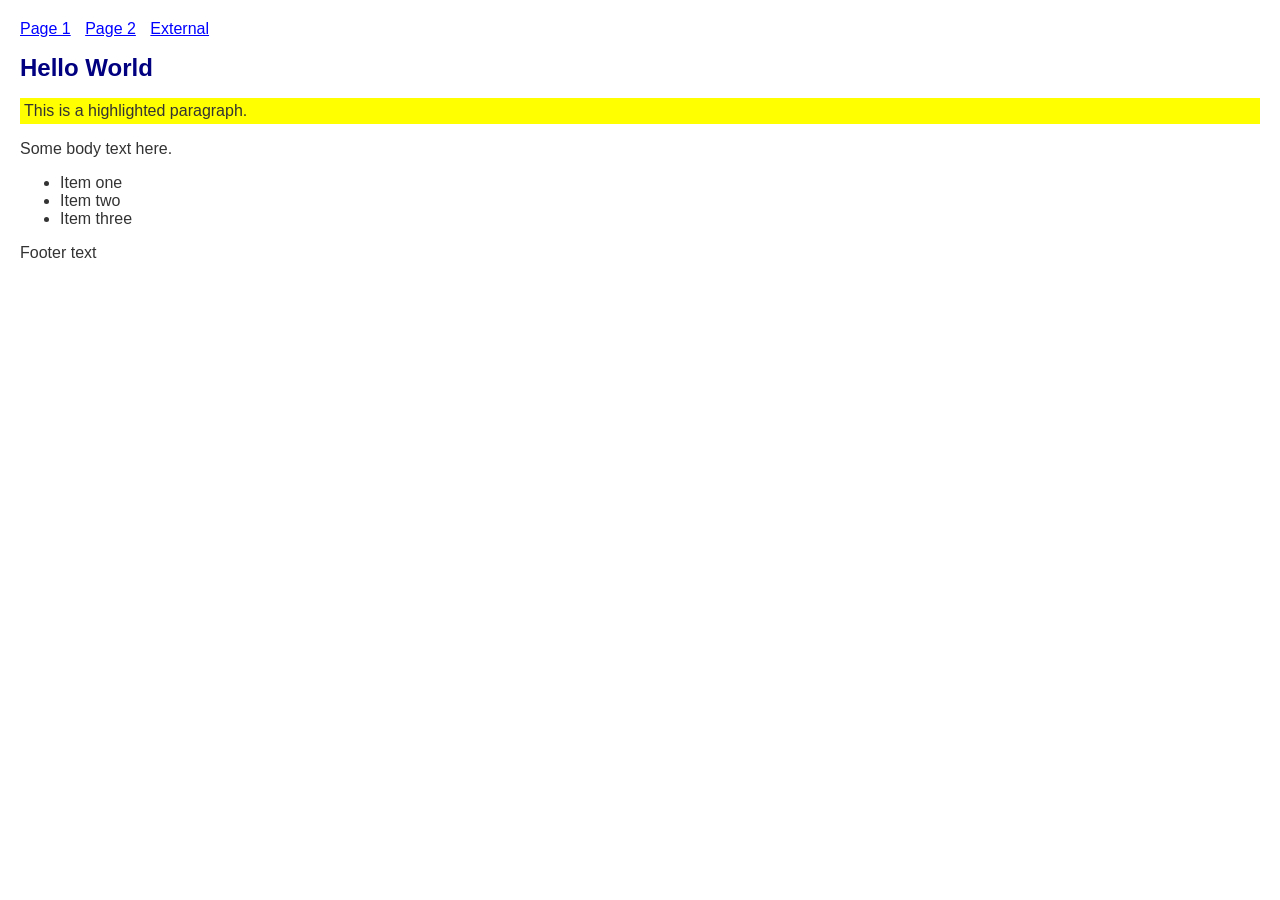
<file: .claude/skills/gstack/browse/test/fixtures/basic.html>
<!DOCTYPE html>
<html lang="en">
<head>
  <meta charset="utf-8">
  <title>Test Page - Basic</title>
  <style>
    body { font-family: "Helvetica Neue", sans-serif; color: #333; margin: 20px; }
    h1 { color: navy; font-size: 24px; }
    .highlight { background: yellow; padding: 4px; }
    .hidden { display: none; }
    nav a { margin-right: 10px; color: blue; }
  </style>
</head>
<body>
  <nav>
    <a href="/page1">Page 1</a>
    <a href="/page2">Page 2</a>
    <a href="https://external.com/link">External</a>
  </nav>
  <h1 id="title">Hello World</h1>
  <p class="highlight">This is a highlighted paragraph.</p>
  <p class="hidden">This should be hidden.</p>
  <div id="content" data-testid="main-content" data-version="1.0">
    <p>Some body text here.</p>
    <ul>
      <li>Item one</li>
      <li>Item two</li>
      <li>Item three</li>
    </ul>
  </div>
  <footer>Footer text</footer>
</body>
</html>
</file>
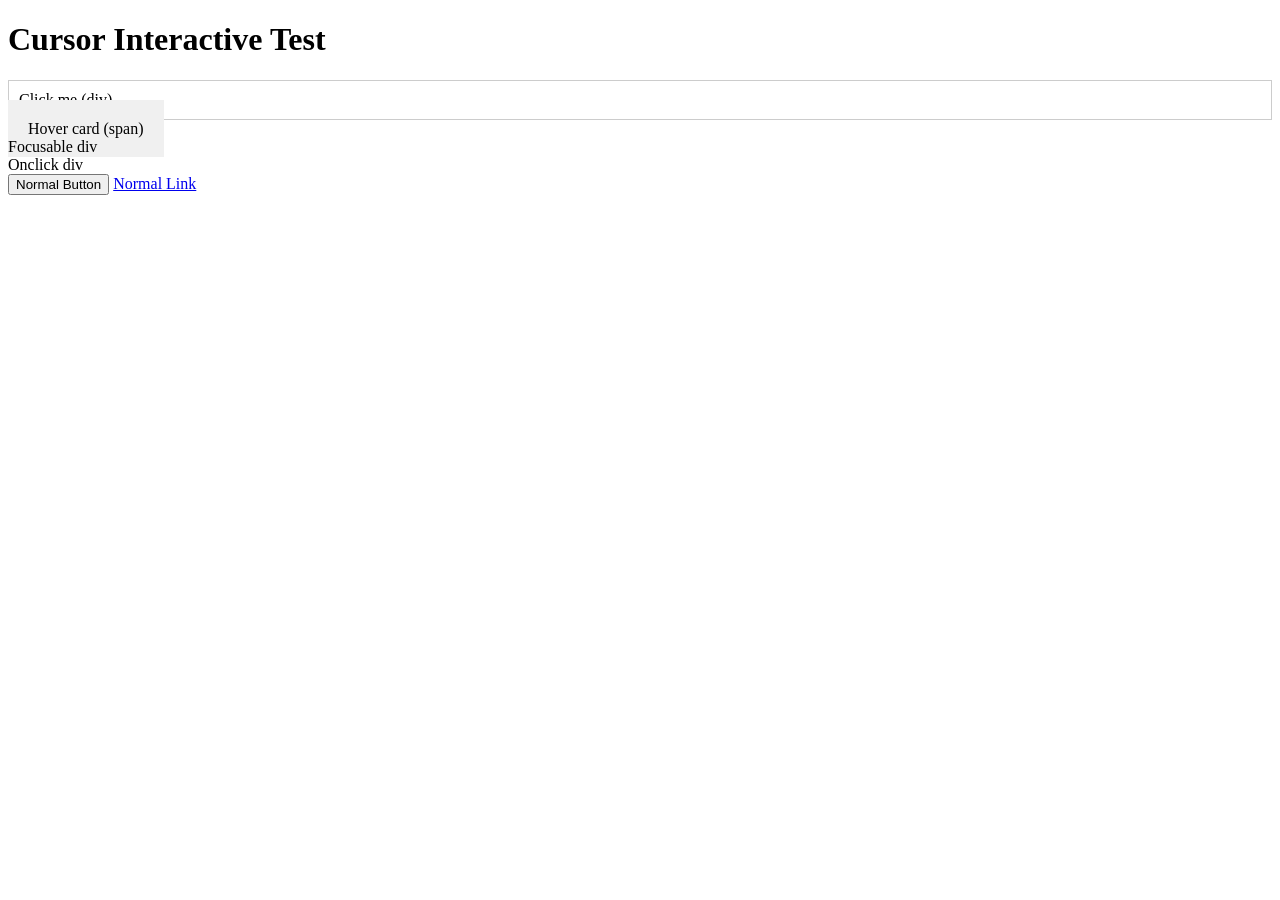
<file: .claude/skills/gstack/browse/test/fixtures/cursor-interactive.html>
<!DOCTYPE html>
<html lang="en">
<head>
  <meta charset="utf-8">
  <title>Test Page - Cursor Interactive</title>
  <style>
    .clickable-div { cursor: pointer; padding: 10px; border: 1px solid #ccc; }
    .hover-card { cursor: pointer; padding: 20px; background: #f0f0f0; }
  </style>
</head>
<body>
  <h1>Cursor Interactive Test</h1>
  <!-- These are NOT standard interactive elements but have cursor:pointer -->
  <div class="clickable-div" id="click-div" onclick="this.textContent = 'clicked!'">Click me (div)</div>
  <span class="hover-card" id="hover-span">Hover card (span)</span>
  <div tabindex="0" id="focusable-div">Focusable div</div>
  <div onclick="alert('hi')" id="onclick-div">Onclick div</div>
  <!-- Standard interactive element (should NOT appear in -C output) -->
  <button id="normal-btn">Normal Button</button>
  <a href="/test">Normal Link</a>
</body>
</html>
</file>
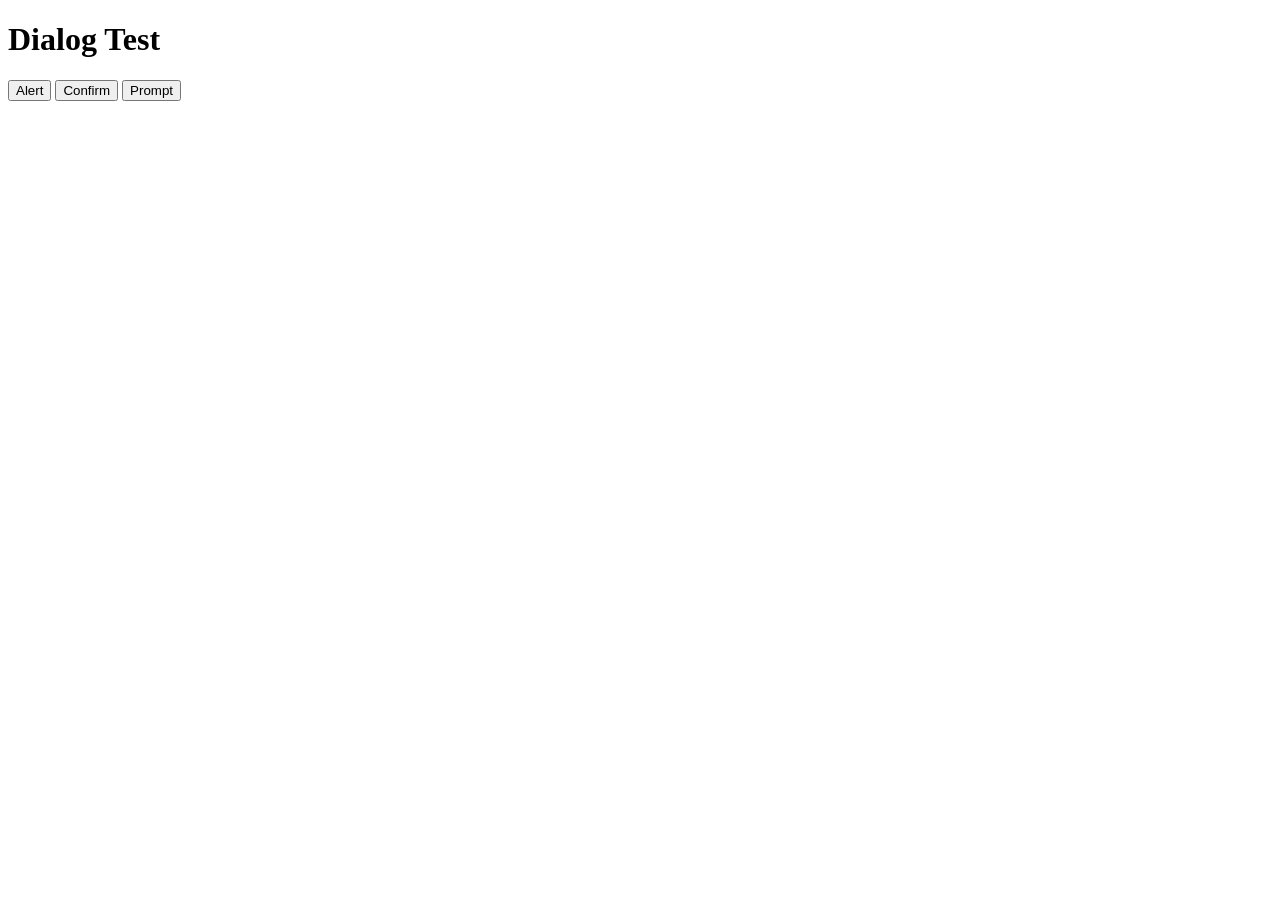
<file: .claude/skills/gstack/browse/test/fixtures/dialog.html>
<!DOCTYPE html>
<html lang="en">
<head>
  <meta charset="utf-8">
  <title>Test Page - Dialog</title>
</head>
<body>
  <h1>Dialog Test</h1>
  <button id="alert-btn" onclick="alert('Hello from alert')">Alert</button>
  <button id="confirm-btn" onclick="document.getElementById('confirm-result').textContent = confirm('Are you sure?') ? 'confirmed' : 'cancelled'">Confirm</button>
  <button id="prompt-btn" onclick="document.getElementById('prompt-result').textContent = prompt('Enter name:', 'default') || 'null'">Prompt</button>
  <p id="confirm-result"></p>
  <p id="prompt-result"></p>
</body>
</html>
</file>
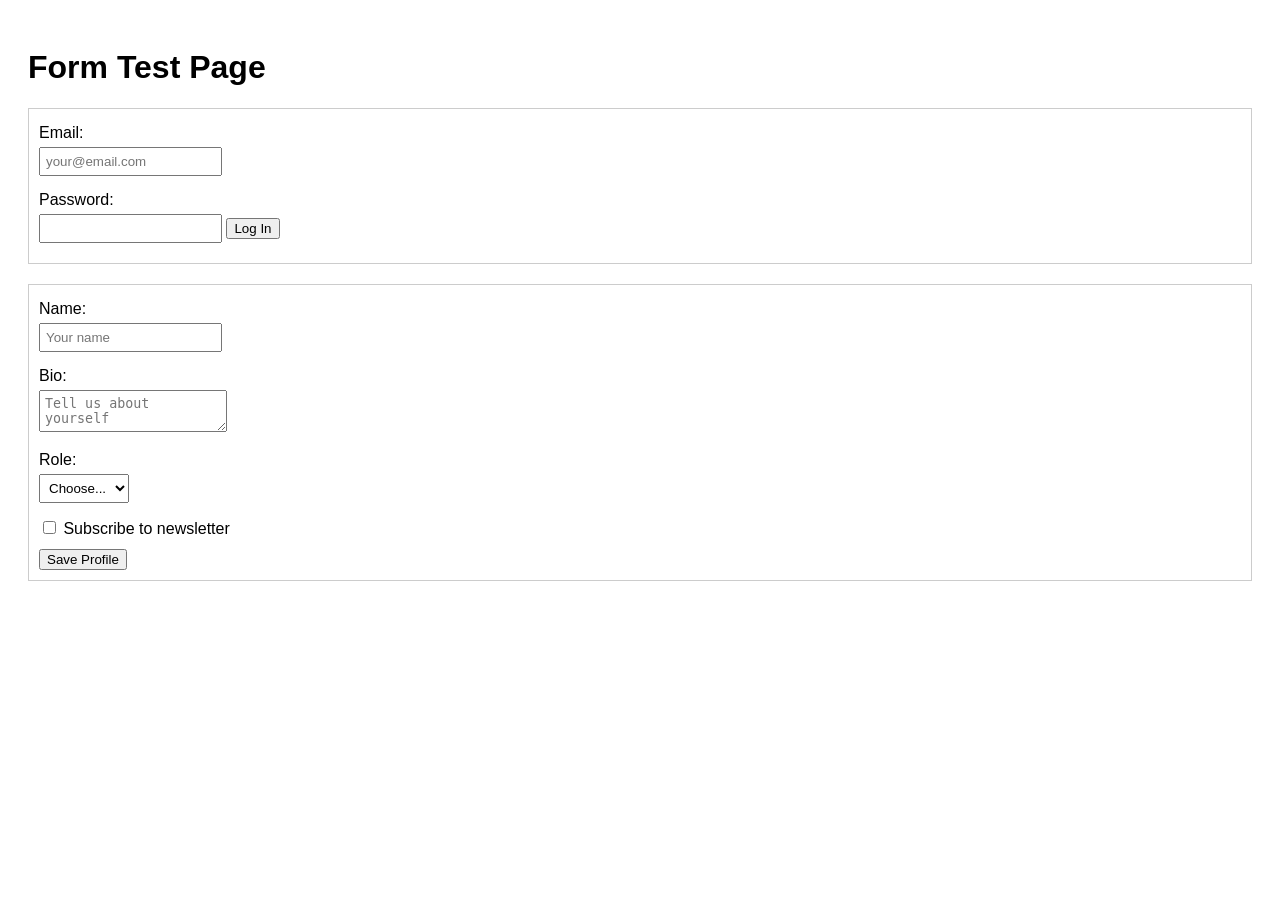
<file: .claude/skills/gstack/browse/test/fixtures/forms.html>
<!DOCTYPE html>
<html lang="en">
<head>
  <meta charset="utf-8">
  <title>Test Page - Forms</title>
  <style>
    body { font-family: sans-serif; padding: 20px; }
    form { margin-bottom: 20px; padding: 10px; border: 1px solid #ccc; }
    label { display: block; margin: 5px 0; }
    input, select, textarea { margin-bottom: 10px; padding: 5px; }
    #result { color: green; display: none; }
  </style>
</head>
<body>
  <h1>Form Test Page</h1>

  <form id="login-form" action="/login" method="post">
    <label for="email">Email:</label>
    <input type="email" id="email" name="email" placeholder="your@email.com" required>
    <label for="password">Password:</label>
    <input type="password" id="password" name="password" required>
    <button type="submit" id="login-btn">Log In</button>
  </form>

  <form id="profile-form" action="/profile" method="post">
    <label for="name">Name:</label>
    <input type="text" id="name" name="name" placeholder="Your name">
    <label for="bio">Bio:</label>
    <textarea id="bio" name="bio" placeholder="Tell us about yourself"></textarea>
    <label for="role">Role:</label>
    <select id="role" name="role">
      <option value="">Choose...</option>
      <option value="admin">Admin</option>
      <option value="user">User</option>
      <option value="guest">Guest</option>
    </select>
    <label>
      <input type="checkbox" id="newsletter" name="newsletter"> Subscribe to newsletter
    </label>
    <button type="submit" id="profile-btn">Save Profile</button>
  </form>

  <div id="result">Form submitted!</div>

  <script>
    document.querySelectorAll('form').forEach(form => {
      form.addEventListener('submit', (e) => {
        e.preventDefault();
        document.getElementById('result').style.display = 'block';
        console.log('[Form] Submitted:', form.id);
      });
    });
  </script>
</body>
</html>
</file>
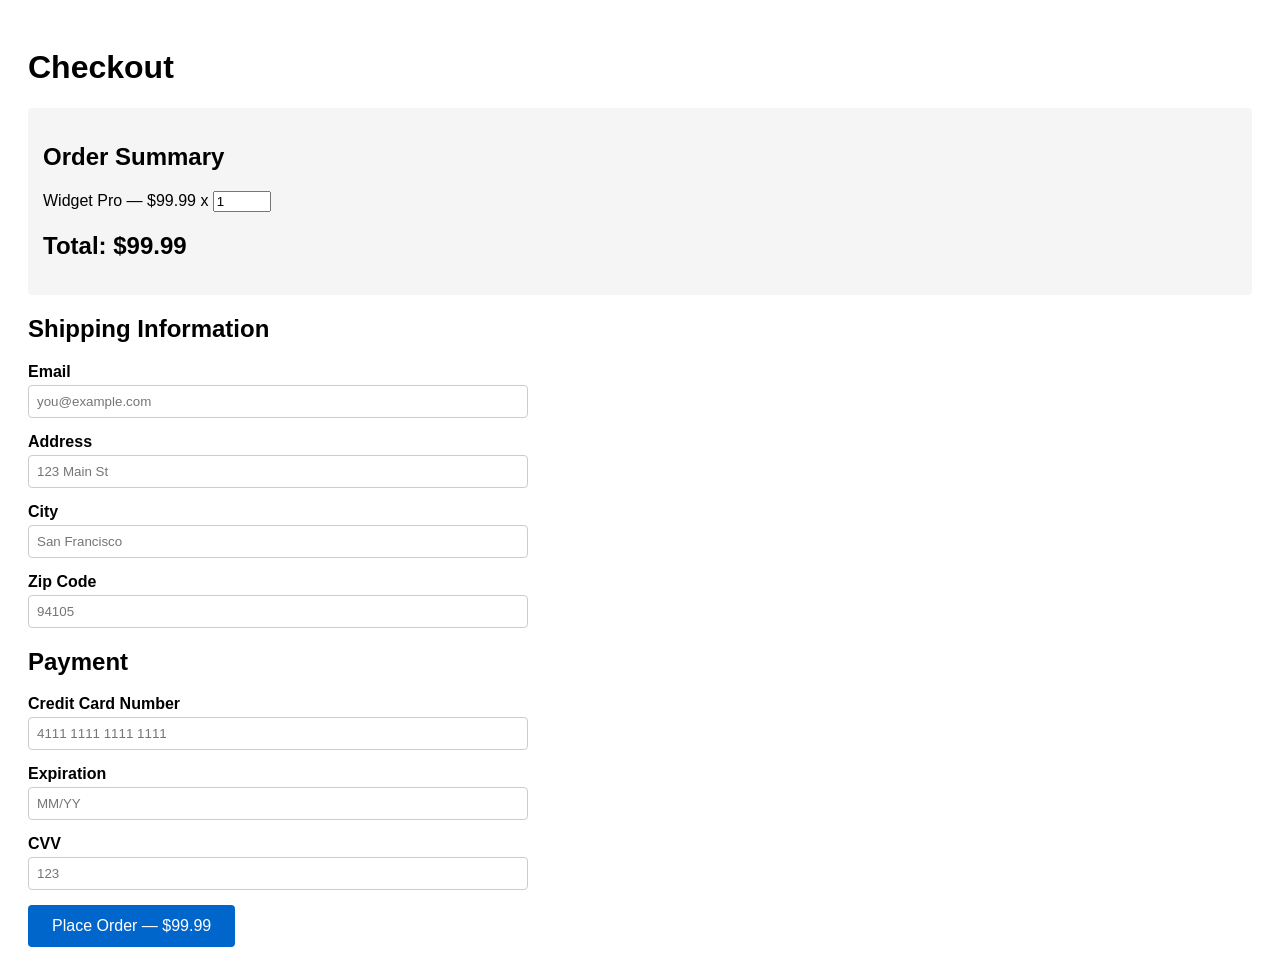
<file: .claude/skills/gstack/browse/test/fixtures/qa-eval-checkout.html>
<!DOCTYPE html>
<html lang="en">
<head>
  <meta charset="utf-8">
  <title>QA Eval — Checkout</title>
  <style>
    body { font-family: sans-serif; padding: 20px; }
    .checkout-form { max-width: 500px; }
    .form-group { margin-bottom: 15px; }
    .form-group label { display: block; margin-bottom: 4px; font-weight: bold; }
    .form-group input { width: 100%; padding: 8px; box-sizing: border-box; border: 1px solid #ccc; border-radius: 4px; }
    .form-group input.invalid { border-color: red; }
    .form-group .error-msg { color: red; font-size: 12px; display: none; }
    .total { font-size: 24px; font-weight: bold; margin: 20px 0; }
    button[type="submit"] { padding: 12px 24px; background: #0066cc; color: white; border: none; border-radius: 4px; cursor: pointer; font-size: 16px; }
    .order-summary { background: #f5f5f5; padding: 15px; border-radius: 4px; margin-bottom: 20px; }
  </style>
</head>
<body>
  <h1>Checkout</h1>

  <div class="order-summary">
    <h2>Order Summary</h2>
    <p>Widget Pro — $99.99 x <input type="number" id="quantity" value="1" min="1" style="width: 50px;"></p>
    <p class="total" id="total">Total: $99.99</p>  <!-- BUG 2: shows $NaN when quantity is cleared -->
  </div>

  <form class="checkout-form" id="checkout-form">
    <h2>Shipping Information</h2>

    <div class="form-group">
      <label for="email">Email</label>
      <input type="text" id="email" name="email" placeholder="you@example.com" required
             pattern="[^@]+@[^@]">  <!-- BUG 1: broken regex — accepts "user@" as valid -->
      <span class="error-msg" id="email-error">Please enter a valid email</span>
    </div>

    <div class="form-group">
      <label for="address">Address</label>
      <input type="text" id="address" name="address" placeholder="123 Main St" required>
    </div>

    <div class="form-group">
      <label for="city">City</label>
      <input type="text" id="city" name="city" placeholder="San Francisco" required>
    </div>

    <div class="form-group">
      <label for="zip">Zip Code</label>
      <input type="text" id="zip" name="zip" placeholder="94105">  <!-- BUG 4: missing required attribute -->
    </div>

    <h2>Payment</h2>

    <div class="form-group">
      <label for="cc">Credit Card Number</label>
      <input type="text" id="cc" name="cc" placeholder="4111 1111 1111 1111" required>
      <!-- BUG 3: no maxlength — overflows container at >20 chars -->
    </div>

    <div class="form-group">
      <label for="exp">Expiration</label>
      <input type="text" id="exp" name="exp" placeholder="MM/YY" required maxlength="5">
    </div>

    <div class="form-group">
      <label for="cvv">CVV</label>
      <input type="text" id="cvv" name="cvv" placeholder="123" required maxlength="4">
    </div>

    <button type="submit">Place Order — $<span id="submit-total">99.99</span></button>
  </form>

  <script>
    // Update total when quantity changes
    const quantityInput = document.getElementById('quantity');
    const totalEl = document.getElementById('total');
    const submitTotalEl = document.getElementById('submit-total');

    quantityInput.addEventListener('input', () => {
      // BUG 2: parseInt on empty string returns NaN, no fallback
      const qty = parseInt(quantityInput.value);
      const total = (qty * 99.99).toFixed(2);
      totalEl.textContent = 'Total: $' + total;
      submitTotalEl.textContent = total;
    });

    // Email validation (broken)
    const emailInput = document.getElementById('email');
    emailInput.addEventListener('blur', () => {
      // BUG 1: this regex accepts "user@" — missing domain part check
      const valid = /[^@]+@/.test(emailInput.value);
      emailInput.classList.toggle('invalid', !valid && emailInput.value.length > 0);
      document.getElementById('email-error').style.display = (!valid && emailInput.value.length > 0) ? 'block' : 'none';
    });

    // Form submit
    document.getElementById('checkout-form').addEventListener('submit', (e) => {
      e.preventDefault();
      // BUG 5: stripe is not defined — console error on submit
      stripe.createPaymentMethod({
        type: 'card',
        card: { number: document.getElementById('cc').value }
      });
    });
  </script>
</body>
</html>
</file>
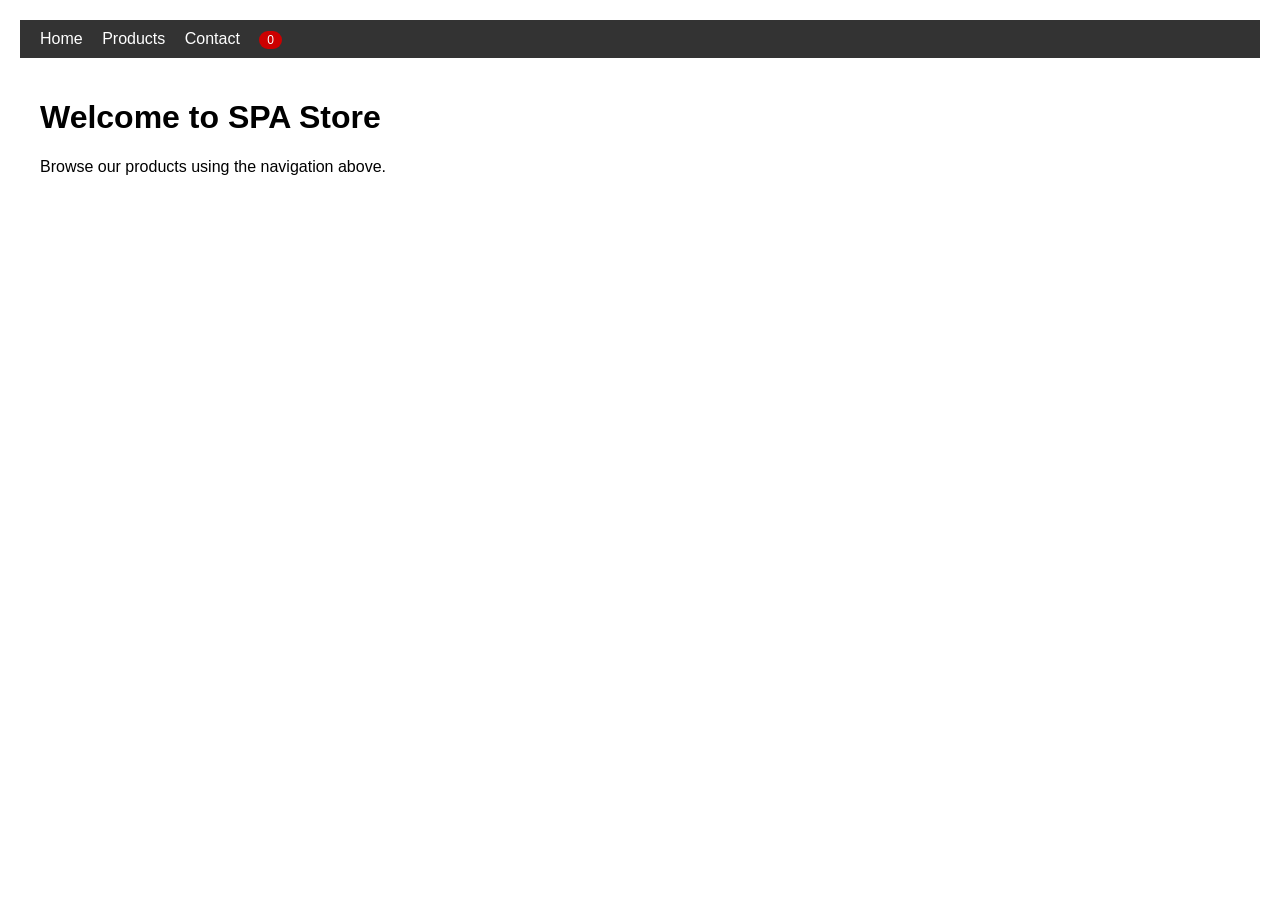
<file: .claude/skills/gstack/browse/test/fixtures/qa-eval-spa.html>
<!DOCTYPE html>
<html lang="en">
<head>
  <meta charset="utf-8">
  <title>QA Eval — SPA Store</title>
  <style>
    body { font-family: sans-serif; padding: 20px; margin: 0; }
    nav { background: #333; padding: 10px 20px; }
    nav a { color: white; margin-right: 15px; text-decoration: none; cursor: pointer; }
    nav a:hover { text-decoration: underline; }
    #app { padding: 20px; }
    .product { border: 1px solid #ddd; padding: 10px; margin: 10px 0; border-radius: 4px; }
    .product button { padding: 6px 12px; background: #0066cc; color: white; border: none; cursor: pointer; }
    .cart-count { background: #cc0000; color: white; padding: 2px 8px; border-radius: 10px; font-size: 12px; }
    .error { color: red; padding: 10px; }
    .loading { color: #666; padding: 10px; }
  </style>
</head>
<body>
  <nav>
    <a href="#/home">Home</a>
    <a href="#/prodcts">Products</a>  <!-- BUG 1: broken route — typo "prodcts" instead of "products" -->
    <a href="#/contact">Contact</a>
    <span class="cart-count" id="cart-count">0</span>
  </nav>

  <div id="app">
    <p>Welcome to SPA Store. Use the navigation above.</p>
  </div>

  <script>
    let cartCount = 0;

    // BUG 2: cart count never resets on route change — stale state
    function addToCart() {
      cartCount++;
      document.getElementById('cart-count').textContent = cartCount;
    }

    function renderHome() {
      document.getElementById('app').innerHTML = `
        <h1>Welcome to SPA Store</h1>
        <p>Browse our products using the navigation above.</p>
      `;
    }

    function renderProducts() {
      document.getElementById('app').innerHTML = '<p class="loading">Loading products...</p>';

      // BUG 3: async race — shows data briefly, then shows error
      setTimeout(() => {
        document.getElementById('app').innerHTML = `
          <h1>Products</h1>
          <div class="product">
            <h3>Widget A</h3>
            <p>$29.99</p>
            <button onclick="addToCart()">Add to Cart</button>
          </div>
          <div class="product">
            <h3>Widget B</h3>
            <p>$49.99</p>
            <button onclick="addToCart()">Add to Cart</button>
          </div>
        `;
      }, 300);

      setTimeout(() => {
        document.getElementById('app').innerHTML = '<p class="error">Error: Failed to fetch products from API</p>';
      }, 1000);
    }

    function renderContact() {
      document.getElementById('app').innerHTML = `
        <h1>Contact Us</h1>
        <p>Email: support@spastore.example.com</p>
      `;
    }

    // BUG 4: nav links have no aria-current attribute on active route
    function router() {
      const hash = window.location.hash || '#/home';
      switch (hash) {
        case '#/home': renderHome(); break;
        case '#/products': renderProducts(); break;
        case '#/contact': renderContact(); break;
        default:
          document.getElementById('app').innerHTML = '<p>Page not found</p>';
      }

      // BUG 5: console.warn on every route change — simulates listener leak
      console.warn('Possible memory leak detected: 11 event listeners added to window');
    }

    window.addEventListener('hashchange', router);
    router();
  </script>
</body>
</html>
</file>
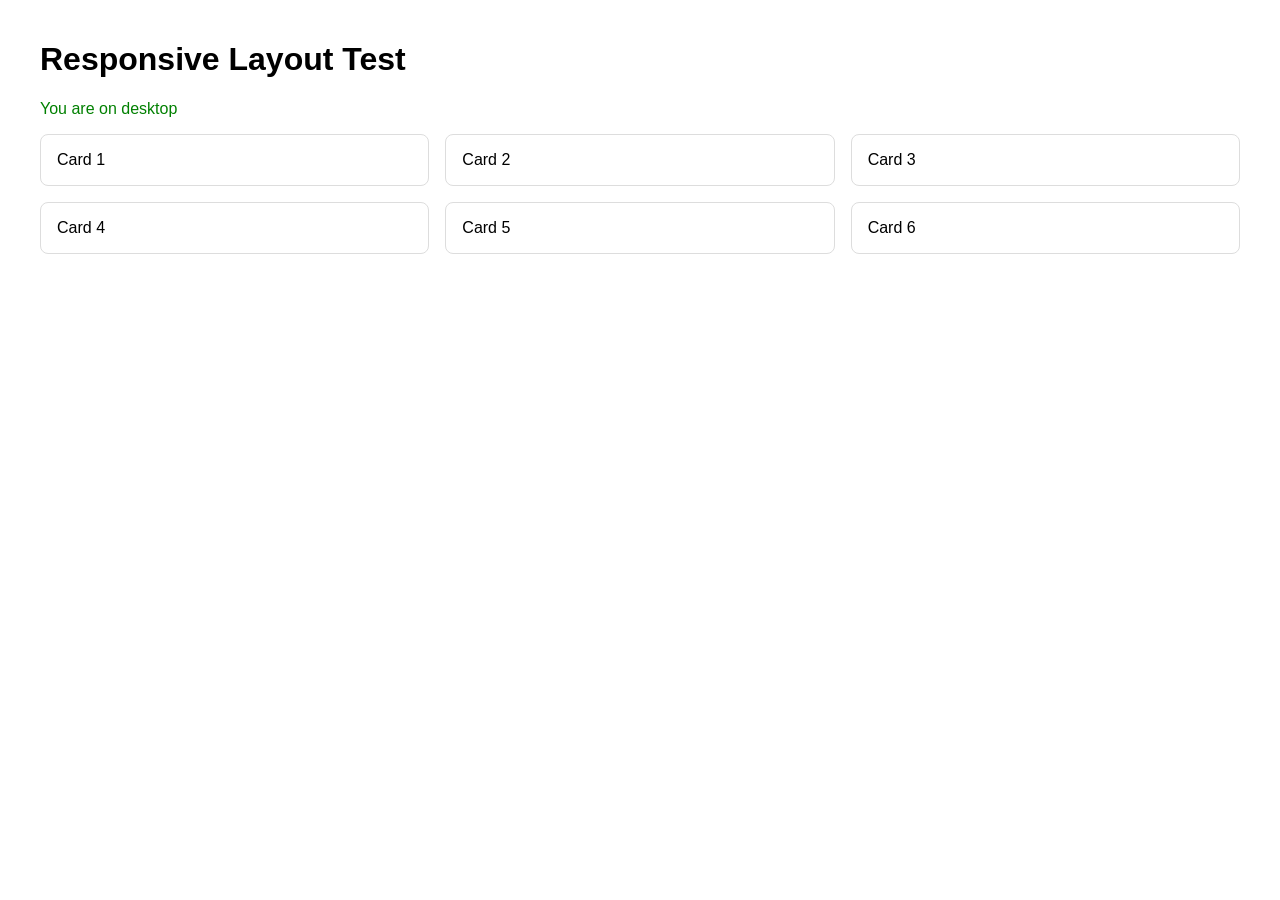
<file: .claude/skills/gstack/browse/test/fixtures/responsive.html>
<!DOCTYPE html>
<html lang="en">
<head>
  <meta charset="utf-8">
  <meta name="viewport" content="width=device-width, initial-scale=1">
  <title>Test Page - Responsive</title>
  <style>
    body { font-family: sans-serif; margin: 0; padding: 20px; }
    .container { max-width: 1200px; margin: 0 auto; }
    .grid { display: grid; gap: 16px; }
    .card { padding: 16px; border: 1px solid #ddd; border-radius: 8px; }

    /* Mobile: single column */
    .grid { grid-template-columns: 1fr; }

    /* Tablet: two columns */
    @media (min-width: 768px) {
      .grid { grid-template-columns: 1fr 1fr; }
      .mobile-only { display: none; }
    }

    /* Desktop: three columns */
    @media (min-width: 1024px) {
      .grid { grid-template-columns: 1fr 1fr 1fr; }
    }

    .mobile-only { color: red; }
    .desktop-indicator { display: none; }
    @media (min-width: 1024px) {
      .desktop-indicator { display: block; color: green; }
    }
  </style>
</head>
<body>
  <div class="container">
    <h1>Responsive Layout Test</h1>
    <p class="mobile-only">You are on mobile</p>
    <p class="desktop-indicator">You are on desktop</p>
    <div class="grid">
      <div class="card">Card 1</div>
      <div class="card">Card 2</div>
      <div class="card">Card 3</div>
      <div class="card">Card 4</div>
      <div class="card">Card 5</div>
      <div class="card">Card 6</div>
    </div>
  </div>
</body>
</html>
</file>
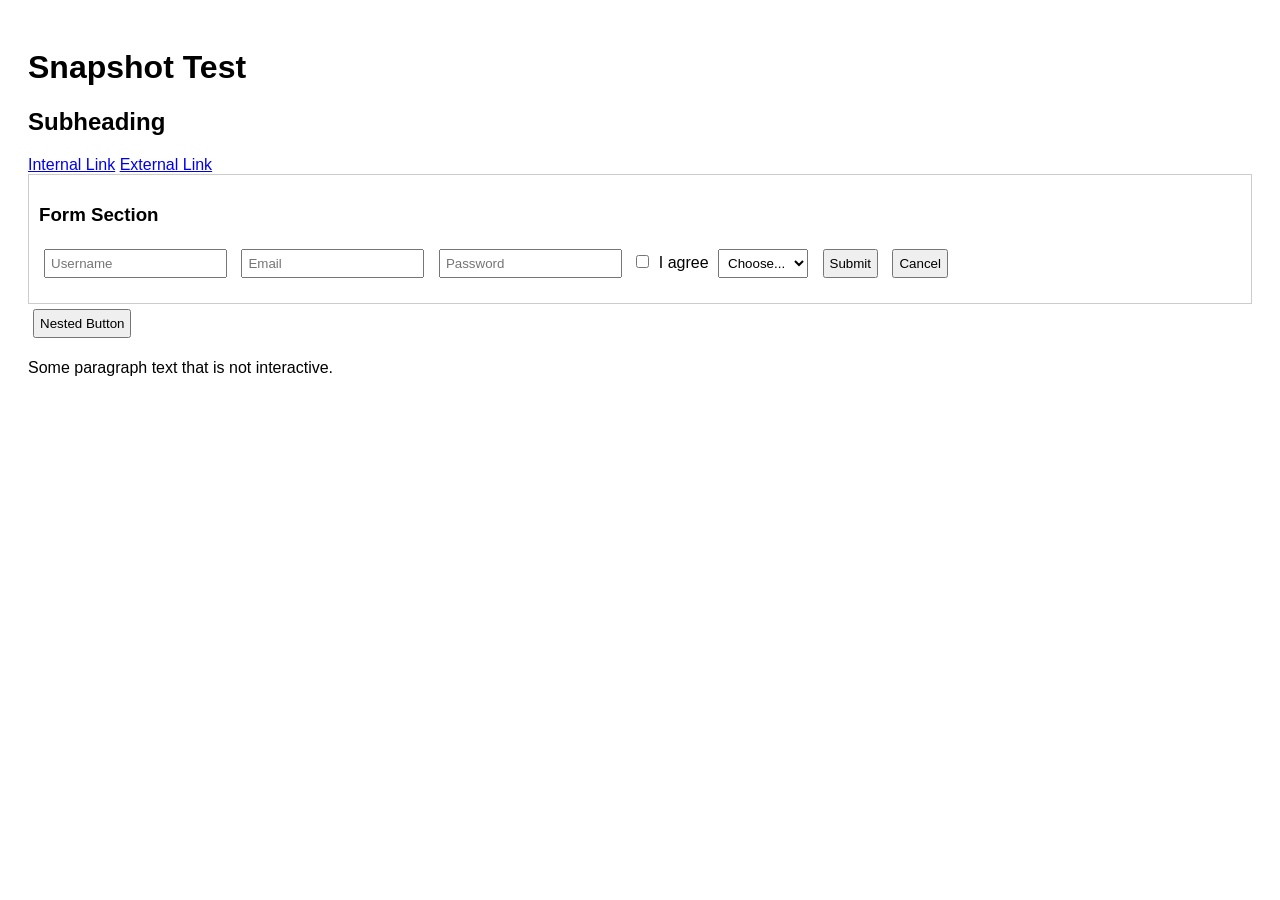
<file: .claude/skills/gstack/browse/test/fixtures/snapshot.html>
<!DOCTYPE html>
<html lang="en">
<head>
  <meta charset="utf-8">
  <title>Snapshot Test Page</title>
  <style>
    body { font-family: sans-serif; padding: 20px; }
    form { margin: 10px 0; }
    input, select, button { margin: 5px; padding: 5px; }
    #main { border: 1px solid #ccc; padding: 10px; }
    .empty-div { }
    .hidden { display: none; }
  </style>
</head>
<body>
  <h1>Snapshot Test</h1>
  <h2>Subheading</h2>

  <nav>
    <a href="/page1">Internal Link</a>
    <a href="https://external.com">External Link</a>
  </nav>

  <div id="main">
    <h3>Form Section</h3>
    <form id="test-form">
      <input type="text" id="username" placeholder="Username" aria-label="Username">
      <input type="email" id="email" placeholder="Email" aria-label="Email">
      <input type="password" id="pass" placeholder="Password" aria-label="Password">
      <label><input type="checkbox" id="agree"> I agree</label>
      <select id="role" aria-label="Role">
        <option value="">Choose...</option>
        <option value="admin">Admin</option>
        <option value="user">User</option>
      </select>
      <button type="submit" id="submit-btn">Submit</button>
      <button type="button" id="cancel-btn">Cancel</button>
    </form>
  </div>

  <div class="empty-div">
    <div class="empty-div">
      <button id="nested-btn">Nested Button</button>
    </div>
  </div>

  <p>Some paragraph text that is not interactive.</p>

  <script>
    document.getElementById('test-form').addEventListener('submit', (e) => {
      e.preventDefault();
    });
  </script>
</body>
</html>
</file>
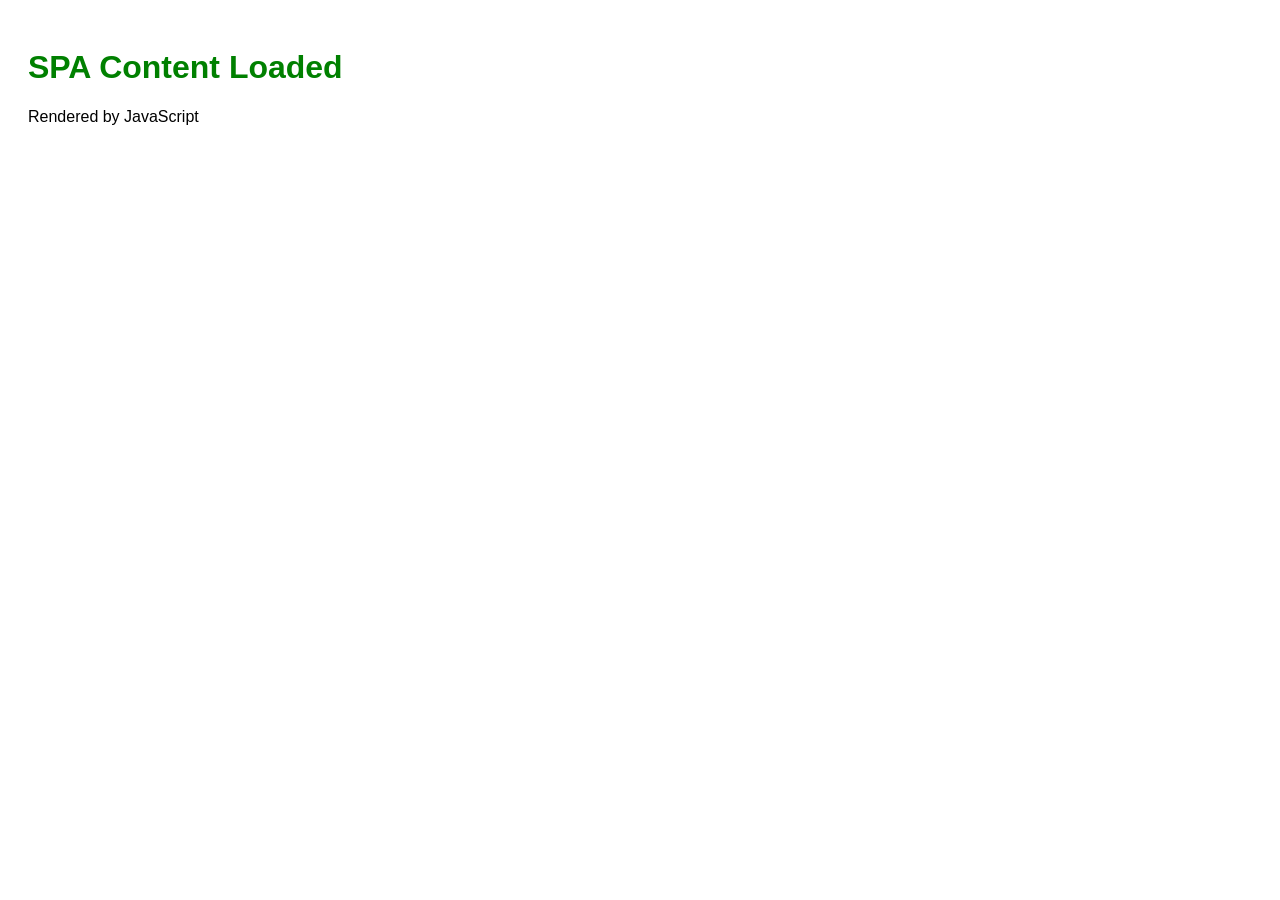
<file: .claude/skills/gstack/browse/test/fixtures/spa.html>
<!DOCTYPE html>
<html lang="en">
<head>
  <meta charset="utf-8">
  <title>Test Page - SPA</title>
  <style>
    body { font-family: sans-serif; }
    #app { padding: 20px; }
    .loaded { color: green; }
  </style>
</head>
<body>
  <div id="app">Loading...</div>
  <script>
    console.log('[SPA] Starting render');
    console.warn('[SPA] This is a warning');
    console.error('[SPA] This is an error');
    setTimeout(() => {
      document.getElementById('app').innerHTML = '<h1 class="loaded">SPA Content Loaded</h1><p>Rendered by JavaScript</p>';
      console.log('[SPA] Render complete');
    }, 500);
  </script>
</body>
</html>
</file>
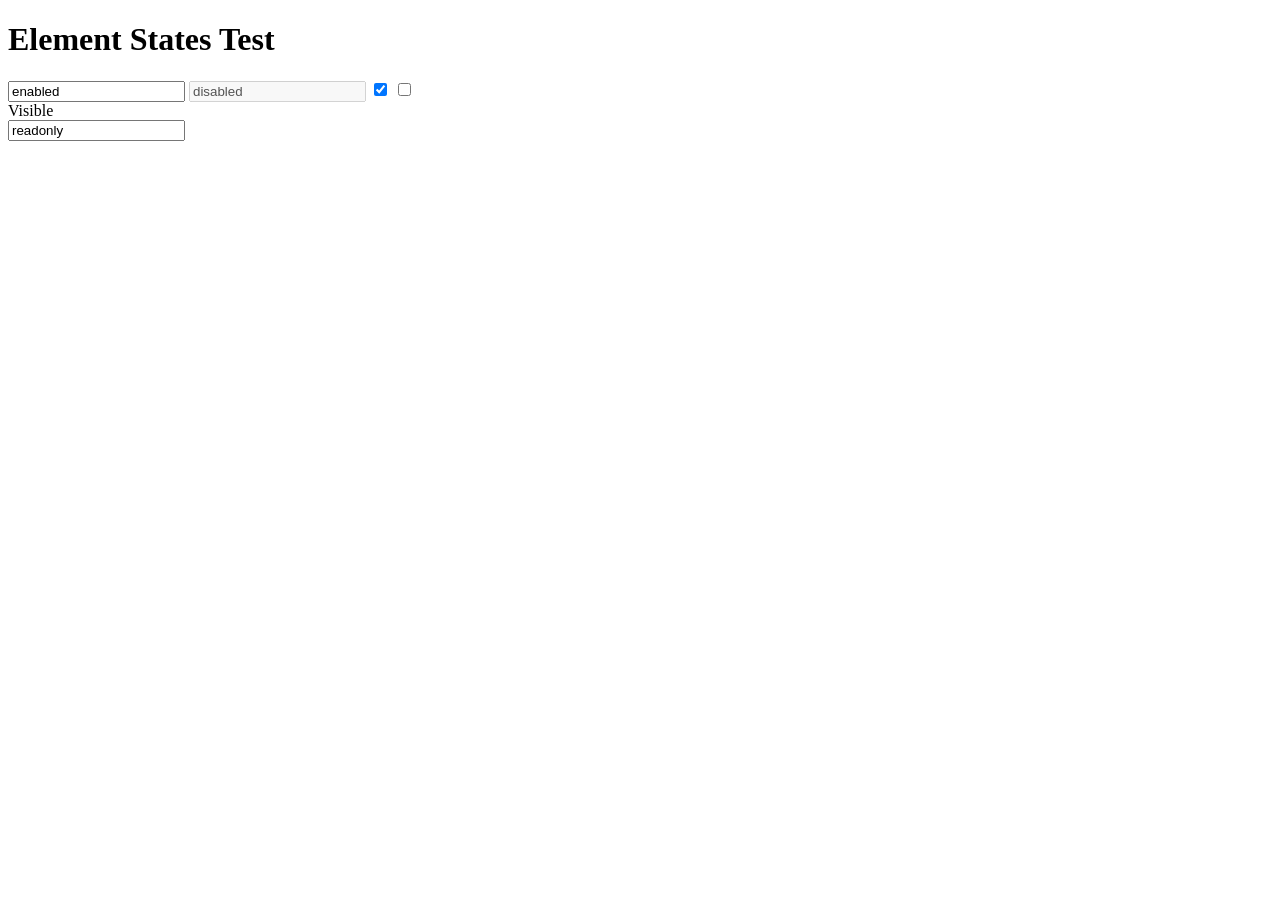
<file: .claude/skills/gstack/browse/test/fixtures/states.html>
<!DOCTYPE html>
<html lang="en">
<head>
  <meta charset="utf-8">
  <title>Test Page - Element States</title>
</head>
<body>
  <h1>Element States Test</h1>
  <input type="text" id="enabled-input" value="enabled" />
  <input type="text" id="disabled-input" value="disabled" disabled />
  <input type="checkbox" id="checked-box" checked />
  <input type="checkbox" id="unchecked-box" />
  <div id="visible-div">Visible</div>
  <div id="hidden-div" style="display: none;">Hidden</div>
  <input type="text" id="readonly-input" readonly value="readonly" />
</body>
</html>
</file>
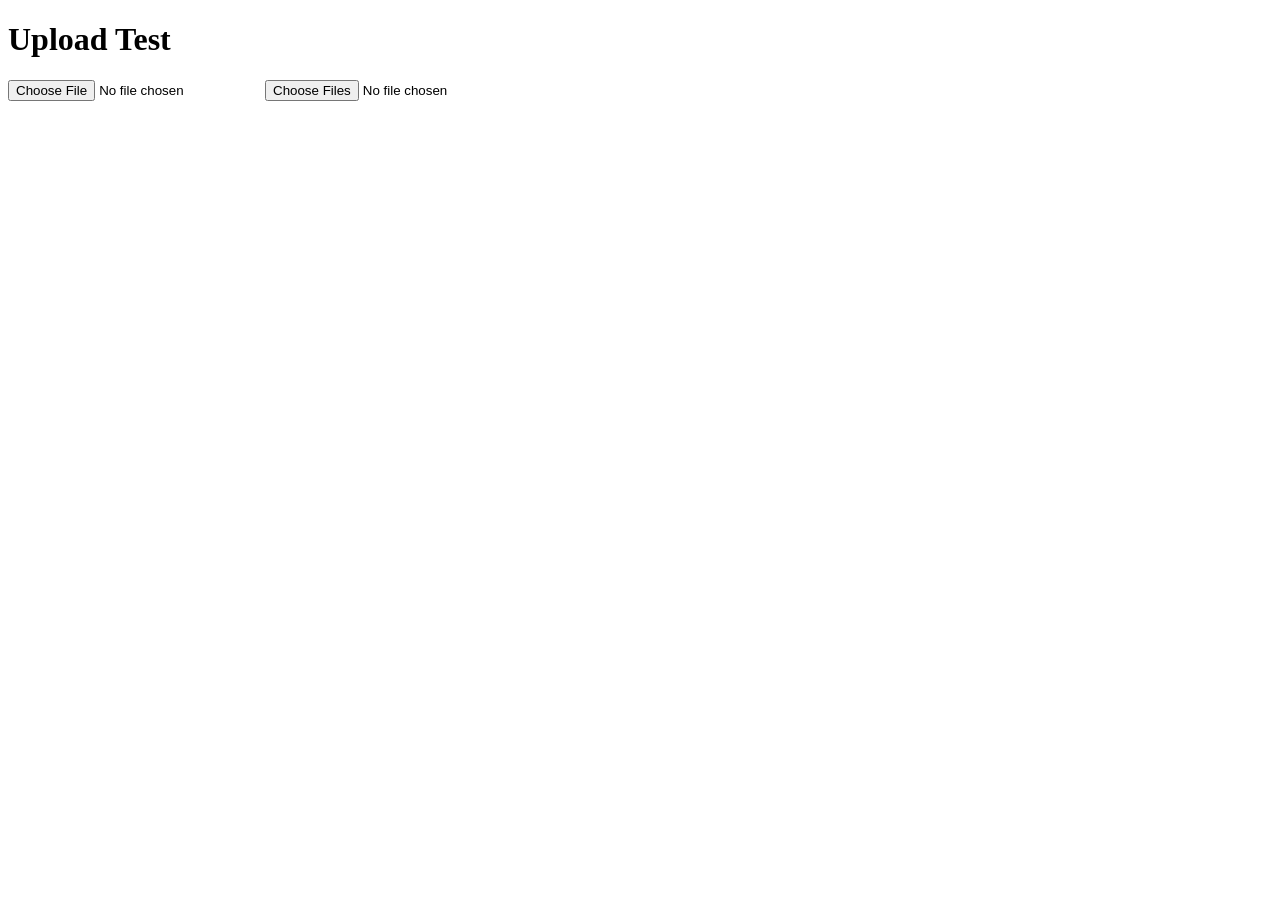
<file: .claude/skills/gstack/browse/test/fixtures/upload.html>
<!DOCTYPE html>
<html lang="en">
<head>
  <meta charset="utf-8">
  <title>Test Page - Upload</title>
</head>
<body>
  <h1>Upload Test</h1>
  <input type="file" id="file-input" />
  <input type="file" id="multi-input" multiple />
  <p id="upload-result"></p>
  <script>
    document.getElementById('file-input').addEventListener('change', function(e) {
      const files = e.target.files;
      const names = Array.from(files).map(f => f.name).join(', ');
      document.getElementById('upload-result').textContent = 'Uploaded: ' + names;
    });
    document.getElementById('multi-input').addEventListener('change', function(e) {
      const files = e.target.files;
      const names = Array.from(files).map(f => f.name).join(', ');
      document.getElementById('upload-result').textContent = 'Multi: ' + names;
    });
  </script>
</body>
</html>
</file>
